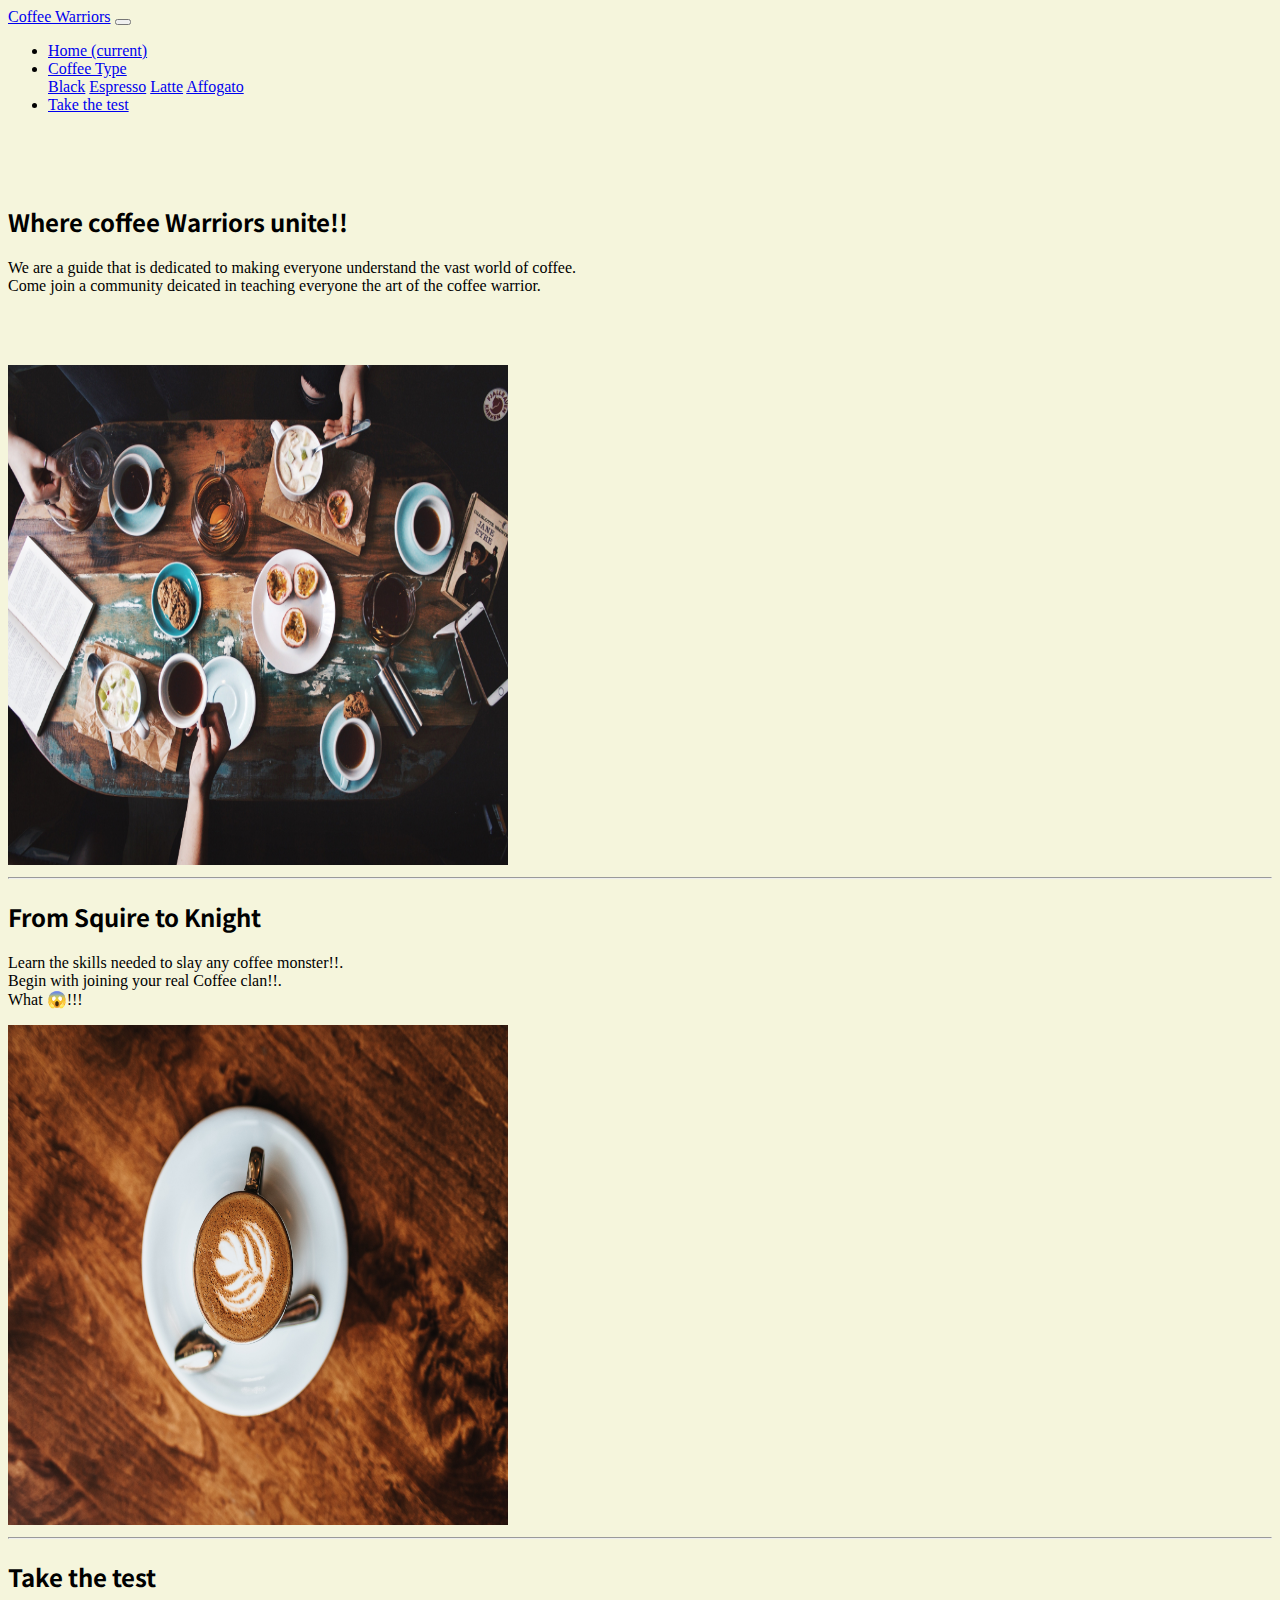
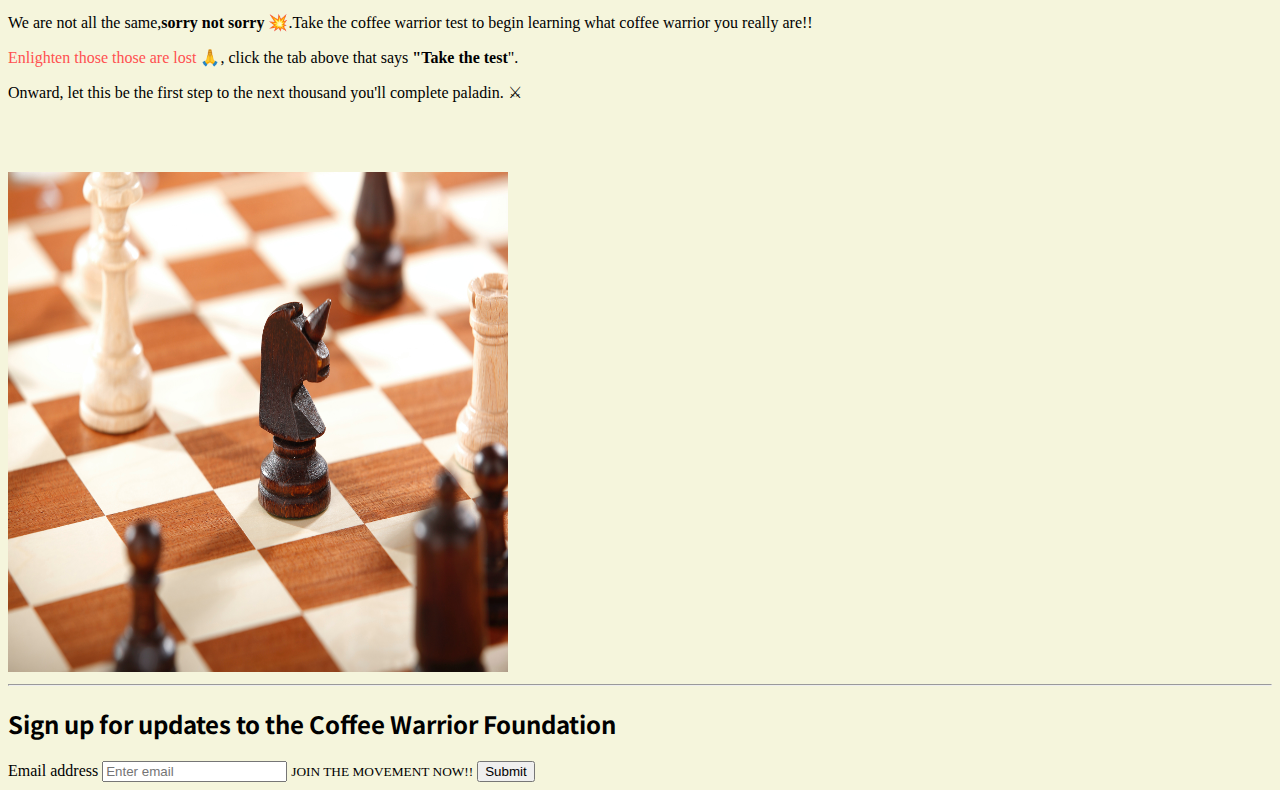
<file: index.html>
<!DOCTYPE html>
<html lang="en">

<head>
  <!-- header begins here -->
  <meta charset="utf-8">
  <meta name="viewport" content="width=device-width, initial-scale=1, shrink-to-fit=no">
  <meta name="description" content="">
  <meta name="author" content="">



  <!-- Bootstrap links-->
  <link rel="stylesheet" href="https://stackpath.bootstrapcdn.com/bootstrap/4.5.0/css/bootstrap.min.css"
    integrity="sha384-9aIt2nRpC12Uk9gS9baDl411NQApFmC26EwAOH8WgZl5MYYxFfc+NcPb1dKGj7Sk" crossorigin="anonymous">

  <script src="https://code.jquery.com/jquery-3.5.1.slim.min.js"
    integrity="sha384-DfXdz2htPH0lsSSs5nCTpuj/zy4C+OGpamoFVy38MVBnE+IbbVYUew+OrCXaRkfj"
    crossorigin="anonymous"></script>
  <script src="https://cdn.jsdelivr.net/npm/popper.js@1.16.0/dist/umd/popper.min.js"
    integrity="sha384-Q6E9RHvbIyZFJoft+2mJbHaEWldlvI9IOYy5n3zV9zzTtmI3UksdQRVvoxMfooAo"
    crossorigin="anonymous"></script>
  <script src="https://stackpath.bootstrapcdn.com/bootstrap/4.5.0/js/bootstrap.min.js"
    integrity="sha384-OgVRvuATP1z7JjHLkuOU7Xw704+h835Lr+6QL9UvYjZE3Ipu6Tp75j7Bh/kR0JKI"
    crossorigin="anonymous"></script>

  <link href="./css/style.css" rel="stylesheet">
  <style>

  </style>

</head>




<body>

  <header>
    <nav class="navbar navbar-expand-lg navbar-dark fixed-top  bg-dark">
      <a class="navbar-brand" href="index.html">Coffee Warriors</a>
      <button class="navbar-toggler" type="button" data-toggle="collapse" data-target="#navbarNav"
        aria-controls="navbarNav" aria-expanded="false" aria-label="Toggle navigation">
        <span class="navbar-toggler-icon"></span>
      </button>
      <div class="collapse navbar-collapse" id="navbarNav">
        <ul class="navbar-nav mr-auto">
          <li class="nav-item active">
            <a class="nav-link" href="#">Home <span class="sr-only">(current)</span></a>
          </li>

          <li class="nav-item dropdown">
            <a class="nav-link dropdown-toggle" href="#" id="navbarDropdown" role="button" data-toggle="dropdown"
              aria-haspopup="true" aria-expanded="false">
              Coffee Type
            </a>
            <div class="dropdown-menu" aria-labelledby="navbarDropdown">
              <a class="dropdown-item" href="black.html">Black</a>
              <a class="dropdown-item" href="expresso.html">Espresso</a>
              <!-- <div class="dropdown-divider"></div> -->
              <a class="dropdown-item" href="latte.html">Latte</a>
              <a class="dropdown-item" href="Affogato.html">Affogato</a>
            </div>
          <li class="nav-item">
            <a class="nav-link" href="takeTest.html">Take the test</a>
          </li>
        </ul>
    </nav>
  </header>

  <main role="main">

    <div class="row featurette">
      <div class="col-md-5">
        <br>
        <br>
        <br>
        <div class="text-center">
          <h2>Where coffee Warriors unite!!</h2>
          <p>We are a guide that is dedicated to making everyone understand the vast world of coffee.<br> Come join a
            community deicated in teaching everyone the art of the coffee warrior. </p>
        </div>
      </div>
      <div class="col-md-5">
        <!-- <img class="featurette-image img-fluid mx-auto" data-src="holder.js/500x500/auto" alt="Generic placeholder image"> -->
        <br><br><br>
        <img src='img/person-sitting-near-table-with-teacups-and-plates-2074130.jpg'
          class="featurette-image img-fluid mx-auto" alt="resonsive image" width="500px" height="500px">

      </div>
    </div>
    <hr class="featurette-divider">


    <div class="row featurette">
      <div class="col-md-5 order-md-2">
        <div class="text-center">
          <h2>From Squire to Knight</h2>
          <p>Learn the skills needed to slay any coffee monster!!.<br>Begin with joining your real Coffee
            clan!!.<br>What 😱!!!</p>
        </div>
      </div>
      <div class="col-md-5 order-md-1 ">
        <!-- <img class="featurette-image img-fluid mx-auto" data-src="holder.js/500x500/auto" alt="Generic placeholder image"> -->

        <img src='img/caffeine-cappuccino-coffee-coffee-shop-2396220.jpg' class="featurette-image img-fluid mx-auto"
          alt="resonsive image" width="500px" height="500px">

      </div>
    </div>
    <hr class="featurette-divider">

    <div class="row featurette">
      <div class="col-md-5">

        <div class="text-center">
          <h2>Take the test</h2>
          <p>We are not all the same,<b>sorry not sorry 💥</b>.Take the coffee warrior test to begin learning what
            coffee warrior you really are!!
          </p>
          <p><span style="color:rgb(255, 80, 80)"> Enlighten those those are lost</span> 🙏, click the tab above that
            says <b>"Take the test</b>". </p>
          <p>Onward, let this be the first step to the next thousand you'll complete paladin. ⚔</p>
        </div>
      </div>
      <div class="col-md-5">
        <!-- <img class="featurette-image img-fluid mx-auto" data-src="holder.js/500x500/auto" alt="Generic placeholder image"> -->
        <br><br><br>
        <img src='img/horse-chest-piece-on-chess-board-1660753.jpg' class="featurette-image img-fluid mx-auto"
          alt="resonsive image" width="500px" height="500px">

      </div>
    </div>
    <hr class="featurette-divider">

    <div class="signup">
      <h2 class="">Sign up for updates to the Coffee Warrior Foundation </h2>
      <form>
        <div class="col-md-3">
          <div class="form-group">
            <label for="exampleInputEmail1">Email address</label>
            <input type="email" class="form-control" id="exampleInputEmail1" aria-describedby="emailHelp "
              placeholder="Enter email">
            <small id="emailHelp" class="form-text text-muted">JOIN THE MOVEMENT NOW!!</small>
            <button type="submit" formaction="signUpPage.html" class="btn btn-primary mb-2">Submit</button>
          </div>

        </div>
      </form>
    </div>
  </main>
  <footer>
    <!-- footer of page begins here -->
  </footer> <!-- footer of page ends here -->


</body>

</html>
</file>
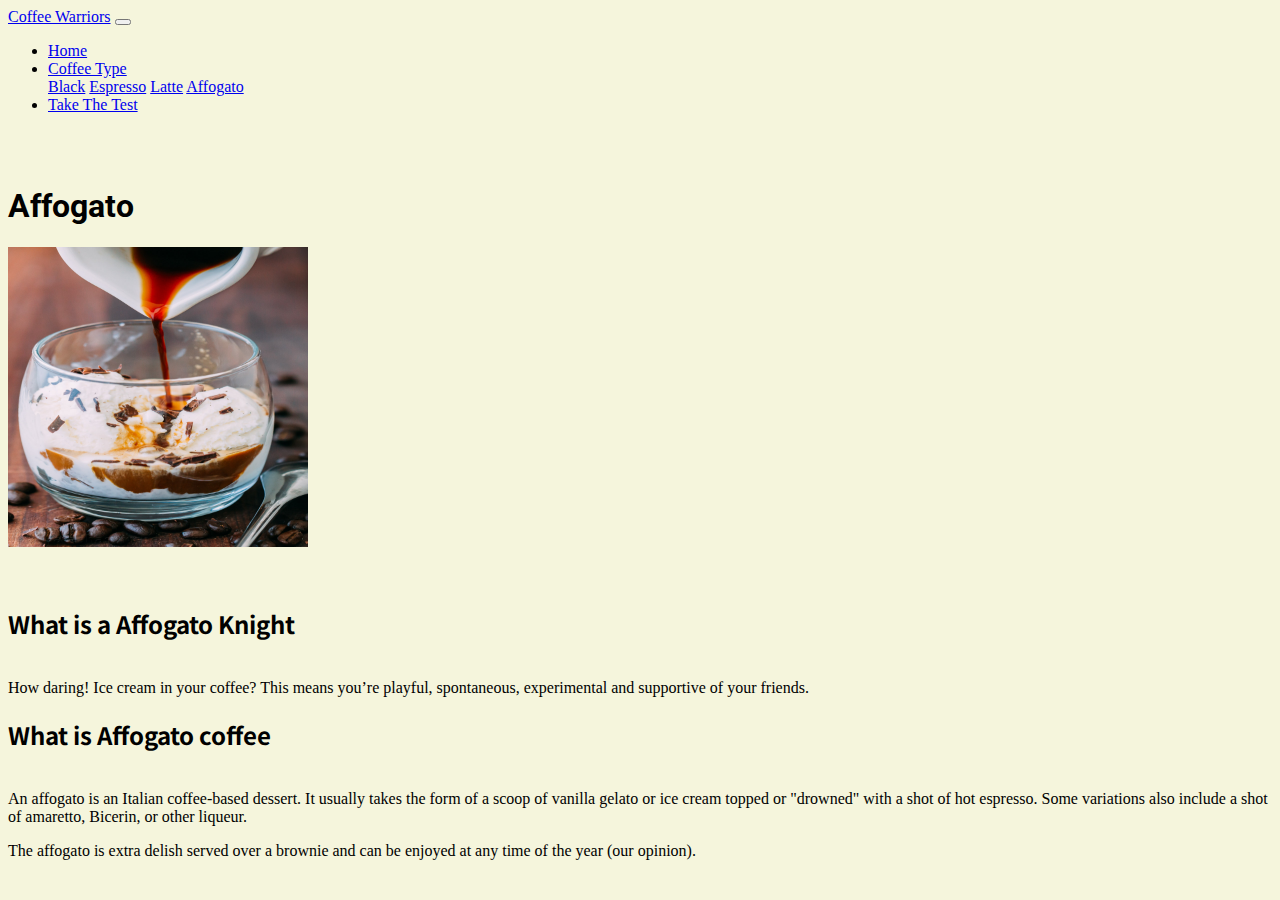
<file: Affogato.html>
<!DOCTYPE html>
<html lang="en">

<head>
    <!-- header begins here -->
    <meta charset="utf-8">
    <meta name="viewport" content="width=device-width, initial-scale=1, shrink-to-fit=no">
    <meta name="description" content="">
    <meta name="author" content="">

    <link href="./css/style.css" rel="stylesheet">

    <!-- Bootstrap links-->
    <link rel="stylesheet" href="https://stackpath.bootstrapcdn.com/bootstrap/4.5.0/css/bootstrap.min.css"
        integrity="sha384-9aIt2nRpC12Uk9gS9baDl411NQApFmC26EwAOH8WgZl5MYYxFfc+NcPb1dKGj7Sk" crossorigin="anonymous">

    <script src="https://code.jquery.com/jquery-3.5.1.slim.min.js"
        integrity="sha384-DfXdz2htPH0lsSSs5nCTpuj/zy4C+OGpamoFVy38MVBnE+IbbVYUew+OrCXaRkfj"
        crossorigin="anonymous"></script>
    <script src="https://cdn.jsdelivr.net/npm/popper.js@1.16.0/dist/umd/popper.min.js"
        integrity="sha384-Q6E9RHvbIyZFJoft+2mJbHaEWldlvI9IOYy5n3zV9zzTtmI3UksdQRVvoxMfooAo"
        crossorigin="anonymous"></script>
    <script src="https://stackpath.bootstrapcdn.com/bootstrap/4.5.0/js/bootstrap.min.js"
        integrity="sha384-OgVRvuATP1z7JjHLkuOU7Xw704+h835Lr+6QL9UvYjZE3Ipu6Tp75j7Bh/kR0JKI"
        crossorigin="anonymous"></script>

    <link href="./css/style.css" rel="stylesheet">


</head>

<body>
    <header>
        <nav class="navbar navbar-expand-lg navbar-dark fixed-top  bg-dark">
            <a class="navbar-brand" href="index.html">Coffee Warriors</a>
            <button class="navbar-toggler" type="button" data-toggle="collapse" data-target="#navbarNav"
                aria-controls="navbarNav" aria-expanded="false" aria-label="Toggle navigation">
                <span class="navbar-toggler-icon"></span>
            </button>

            <div class="collapse navbar-collapse" id="navbarNav">
                <ul class="navbar-nav mr-auto">
                    <li class="nav-item">
                        <a class="nav-link" href="index.html">Home</a>
                    </li>

                    <li class="nav-item dropdown active">
                        <a class="nav-link dropdown-toggle" href="#" id="navbarDropdown" role="button"
                            data-toggle="dropdown" aria-haspopup="true" aria-expanded="false">
                            Coffee Type
                        </a>
                        <div class="dropdown-menu" aria-labelledby="navbarDropdown">

                            <a class="dropdown-item" href="black.html">Black</a>
                            <a class="dropdown-item" href="expresso.html">Espresso</a>
                            <a class="dropdown-item" href="latte.html">Latte</a>
                            <a class="dropdown-item" href="Affogato.html">Affogato</a>
                        </div>
                    <li class="nav-item">
                        <a class="nav-link" href="takeTest.html">Take The Test</a>
                    </li>
                </ul>
        </nav>
    </header>
    <main role="main">
        <div class="col-md-auto">
            <br>
            <br>
            <h1 class="text-center">Affogato</h1>
        </div>

        <div class="col-md-auto">
            <div class="text-center">
                <img src='img/Affogato-Coffee-Dessert-8.jpg ' class="featurette-image img-fluid mx-auto"
                    alt="resonsive image" width="300px" height="300px">
            </div>
        </div>

        <div class="container">
            <div class="row justify-content-center">
                <div class="col-md-7">
                    <h2 class='text-center'><br>What is a Affogato Knight</h1>
                        <p class="text-center"><br>How daring! Ice cream in your coffee? This means
                            you’re playful, spontaneous, experimental and supportive of your friends. </p>
                </div>
            </div>
        </div>


        <div class="container">
            <div class="row justify-content-center">
                <div class="col-md-7">
                    <h2 class="text-center">What is Affogato coffee</h2>
                    <p class="text-center"><br>An affogato is an Italian coffee-based dessert. It usually takes the form
                        of a scoop of vanilla gelato or ice cream topped or "drowned" with a shot of hot espresso.
                        Some variations also include a shot of amaretto, Bicerin, or other liqueur.</p>

                    <p class="text-center">The affogato is extra delish served over a brownie and can be enjoyed at any
                        time of the year (our opinion).</p>
                </div>
            </div>
        </div>
    </main>
</body>

</html>
</file>
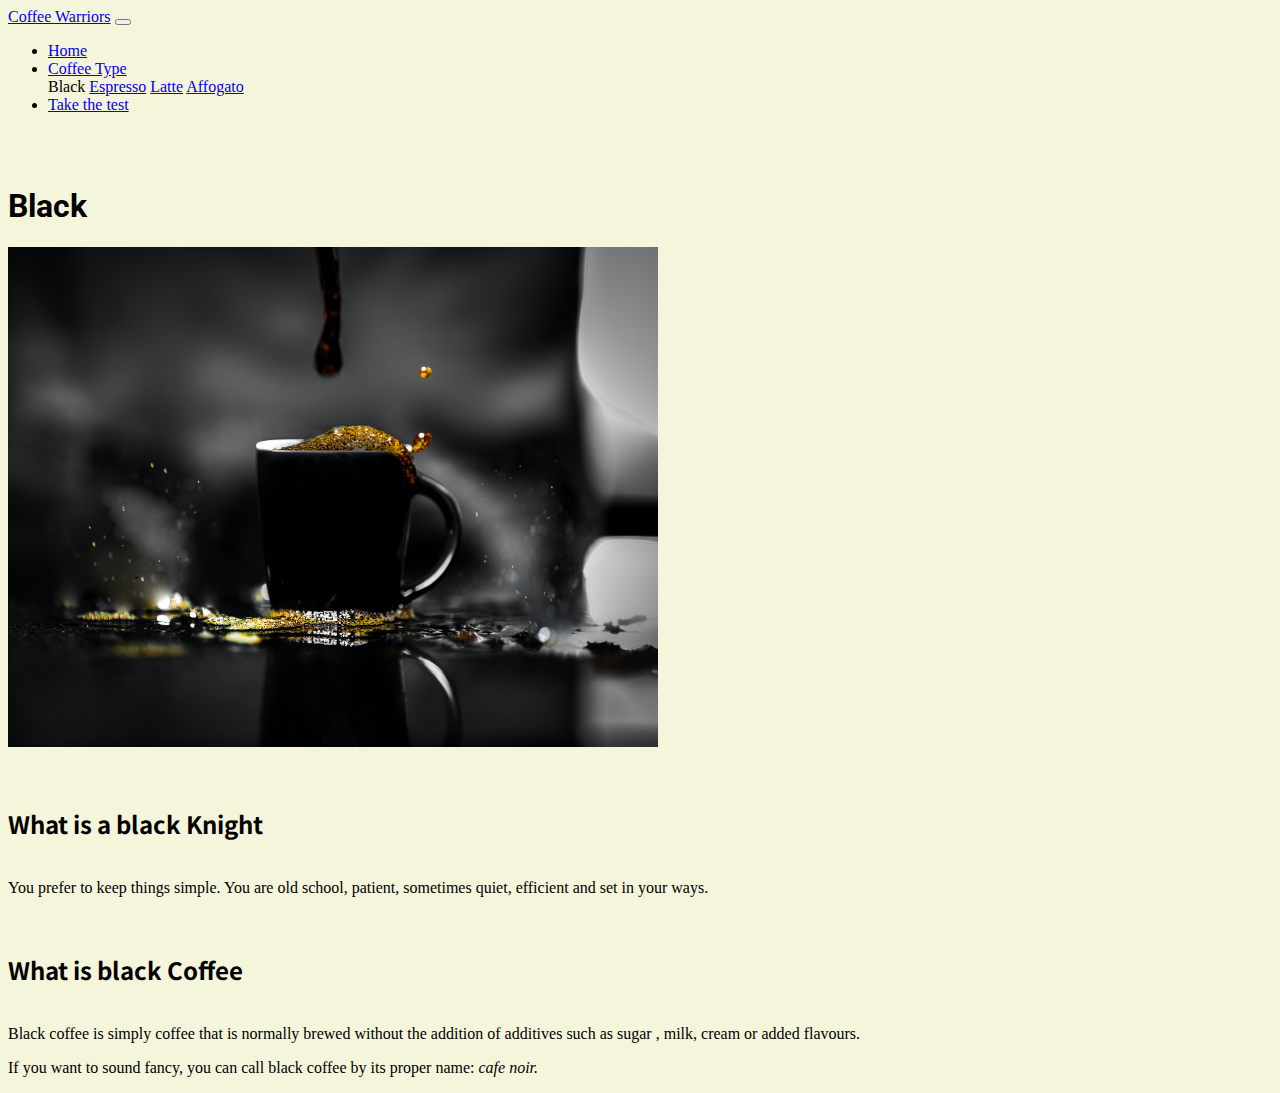
<file: black.html>
<!DOCTYPE html>
<html lang="en">

<head>
  <!-- header begins here -->
  <meta charset="utf-8">
  <meta name="viewport" content="width=device-width, initial-scale=1, shrink-to-fit=no">
  <meta name="description" content="">
  <meta name="author" content="">


  <!-- Bootstrap links-->
  <link rel="stylesheet" href="https://stackpath.bootstrapcdn.com/bootstrap/4.5.0/css/bootstrap.min.css"
    integrity="sha384-9aIt2nRpC12Uk9gS9baDl411NQApFmC26EwAOH8WgZl5MYYxFfc+NcPb1dKGj7Sk" crossorigin="anonymous">

  <script src="https://code.jquery.com/jquery-3.5.1.slim.min.js"
    integrity="sha384-DfXdz2htPH0lsSSs5nCTpuj/zy4C+OGpamoFVy38MVBnE+IbbVYUew+OrCXaRkfj"
    crossorigin="anonymous"></script>
  <script src="https://cdn.jsdelivr.net/npm/popper.js@1.16.0/dist/umd/popper.min.js"
    integrity="sha384-Q6E9RHvbIyZFJoft+2mJbHaEWldlvI9IOYy5n3zV9zzTtmI3UksdQRVvoxMfooAo"
    crossorigin="anonymous"></script>
  <script src="https://stackpath.bootstrapcdn.com/bootstrap/4.5.0/js/bootstrap.min.js"
    integrity="sha384-OgVRvuATP1z7JjHLkuOU7Xw704+h835Lr+6QL9UvYjZE3Ipu6Tp75j7Bh/kR0JKI"
    crossorigin="anonymous"></script>

  <link href="./css/style.css" rel="stylesheet">

</head>

<body>
  <header>
    <nav class="navbar navbar-expand-lg navbar-dark fixed-top  bg-dark">
      <a class="navbar-brand" href="index.html">Coffee Warriors</a>
      <button class="navbar-toggler" type="button" data-toggle="collapse" data-target="#navbarNav"
        aria-controls="navbarNav" aria-expanded="false" aria-label="Toggle navigation">
        <span class="navbar-toggler-icon"></span>
      </button>

      <div class="collapse navbar-collapse" id="navbarNav">
        <ul class="navbar-nav mr-auto">
          <li class="nav-item">
            <a class="nav-link" href="index.html">Home</a>
          </li>

          <li class="nav-item dropdown active">
            <a class="nav-link dropdown-toggle" href="#" id="navbarDropdown" role="button" data-toggle="dropdown"
              aria-haspopup="true" aria-expanded="false">
              Coffee Type
            </a>
            <div class="dropdown-menu" aria-labelledby="navbarDropdown">
              <a class="dropdown-item">Black</a>
              <a class="dropdown-item" href="expresso.html">Espresso</a>
              <a class="dropdown-item" href="latte.html">Latte</a>
              <a class="dropdown-item" href="Affogato.html">Affogato</a>
            </div>
          <li class="nav-item">
            <a class="nav-link" href="takeTest.html">Take the test</a>
          </li>
        </ul>
    </nav>
  </header>
  <main role="main">
    <div class="col-md-auto">
      <br>
      <br>
      <h1 class="text-center">Black</h1>
    </div>

    <div class="col-md-auto">
      <div class="text-center">
        <img src='img/cup-of-coffee-spilled-on-black-table-1235717.jpg' class="featurette-image img-fluid mx-auto"
          alt="resonsive image" width="650px" height="500px">
      </div>
    </div>
    <div class="container">
      <div class="row justify-content-center">
        <div class="col-md-7">
          <h2 class='text-center'><br>What is a black Knight</h1>
            <p class="text-center"><br>You prefer to keep things simple. You are old school, patient, sometimes quiet,
              efficient and set in your ways. </p>
        </div>
      </div>
    </div>



    <div class="container">
      <div class="row justify-content-center">
        <div class="col-md-7">
          <h2 class='text-center'><br>What is black Coffee</h1>
            <p class="text-center"><br>Black coffee is simply coffee that is normally brewed without the addition of
              additives such as sugar
              , milk, cream or added flavours. </p>

            <p class="text-center">If you want to sound fancy, you can call black coffee by its proper name: <i>cafe
                noir.</i></p>
        </div>
      </div>
    </div>
  </main>

</body>

</html>
</file>
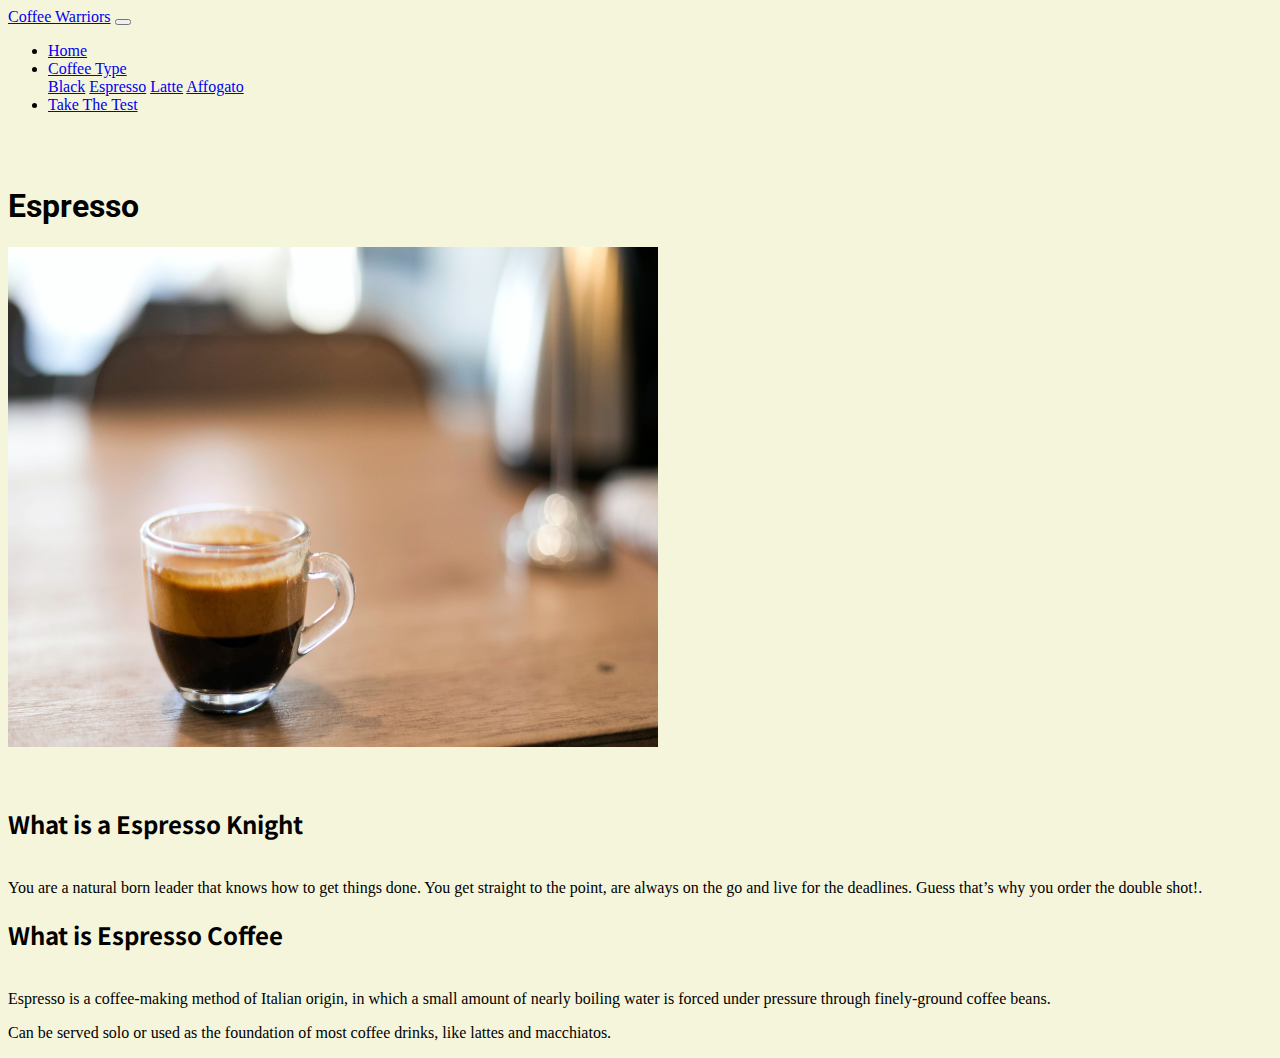
<file: expresso.html>
<!DOCTYPE html>
<html lang="en">

<head>
  <!-- header begins here -->
  <meta charset="utf-8">
  <meta name="viewport" content="width=device-width, initial-scale=1, shrink-to-fit=no">
  <meta name="description" content="">
  <meta name="author" content="">



  <!-- Bootstrap links-->
  <link rel="stylesheet" href="https://stackpath.bootstrapcdn.com/bootstrap/4.5.0/css/bootstrap.min.css"
    integrity="sha384-9aIt2nRpC12Uk9gS9baDl411NQApFmC26EwAOH8WgZl5MYYxFfc+NcPb1dKGj7Sk" crossorigin="anonymous">

  <script src="https://code.jquery.com/jquery-3.5.1.slim.min.js"
    integrity="sha384-DfXdz2htPH0lsSSs5nCTpuj/zy4C+OGpamoFVy38MVBnE+IbbVYUew+OrCXaRkfj"
    crossorigin="anonymous"></script>
  <script src="https://cdn.jsdelivr.net/npm/popper.js@1.16.0/dist/umd/popper.min.js"
    integrity="sha384-Q6E9RHvbIyZFJoft+2mJbHaEWldlvI9IOYy5n3zV9zzTtmI3UksdQRVvoxMfooAo"
    crossorigin="anonymous"></script>
  <script src="https://stackpath.bootstrapcdn.com/bootstrap/4.5.0/js/bootstrap.min.js"
    integrity="sha384-OgVRvuATP1z7JjHLkuOU7Xw704+h835Lr+6QL9UvYjZE3Ipu6Tp75j7Bh/kR0JKI"
    crossorigin="anonymous"></script>

  <link href="./css/style.css" rel="stylesheet">
</head>

<body>
  <header>
    <nav class="navbar navbar-expand-lg navbar-dark fixed-top  bg-dark">
      <a class="navbar-brand" href="index.html">Coffee Warriors</a>
      <button class="navbar-toggler" type="button" data-toggle="collapse" data-target="#navbarNav"
        aria-controls="navbarNav" aria-expanded="false" aria-label="Toggle navigation">
        <span class="navbar-toggler-icon"></span>
      </button>

      <div class="collapse navbar-collapse" id="navbarNav">
        <ul class="navbar-nav mr-auto">
          <li class="nav-item">
            <a class="nav-link" href="index.html">Home</a>
          </li>

          <li class="nav-item dropdown active">
            <a class="nav-link dropdown-toggle" href="#" id="navbarDropdown" role="button" data-toggle="dropdown"
              aria-haspopup="true" aria-expanded="false">
              Coffee Type
            </a>
            <div class="dropdown-menu" aria-labelledby="navbarDropdown">
              <a class="dropdown-item" href="black.html">Black</a>
              <a class="dropdown-item" href="expresso.html">Espresso</a>
              <a class="dropdown-item" href="latte.html">Latte</a>
              <a class="dropdown-item" href="Affogato.html">Affogato</a>
            </div>
          <li class="nav-item">
            <a class="nav-link" href="takeTest.html">Take The Test</a>
          </li>
        </ul>
    </nav>
  </header>
  <main role="main">
    <div class="col-md-auto">
      <br>
      <br>
      <h1 class="text-center">Espresso</h1>
    </div>

    <div class="col-md-auto">
      <div class="text-center">
        <img src='img/selective-focus-photography-of-a-cup-of-black-coffee-1233528.jpg'
          class="featurette-image img-fluid mx-auto" alt="resonsive image" width="650px" height="500px">
      </div>
    </div>
    <div class="container">
      <div class="row justify-content-center">
        <div class="col-md-7">
          <h2 class='text-center'><br>What is a Espresso Knight</h1>
            <p class="text-center"><br>You are a natural born leader that knows how to get things done. You get straight
              to the point,
              are always on the go and live for the deadlines. Guess that’s why you order the double shot!. </p>
        </div>
      </div>
    </div>

    <div class="container">
      <div class="row justify-content-center">
        <div class="col-md-7">
          <h2 class="text-center">What is Espresso Coffee</h2>
          <p class="text-center"><br>Espresso is a coffee-making method of Italian origin, in which a small amount of
            nearly
            boiling water is forced under pressure through finely-ground coffee beans.</p>

          <p class="text-center">Can be served solo or used as the foundation of most coffee drinks, like lattes and
            macchiatos.</p>
        </div>
      </div>
    </div>
  </main>
</body>

</html>
</file>
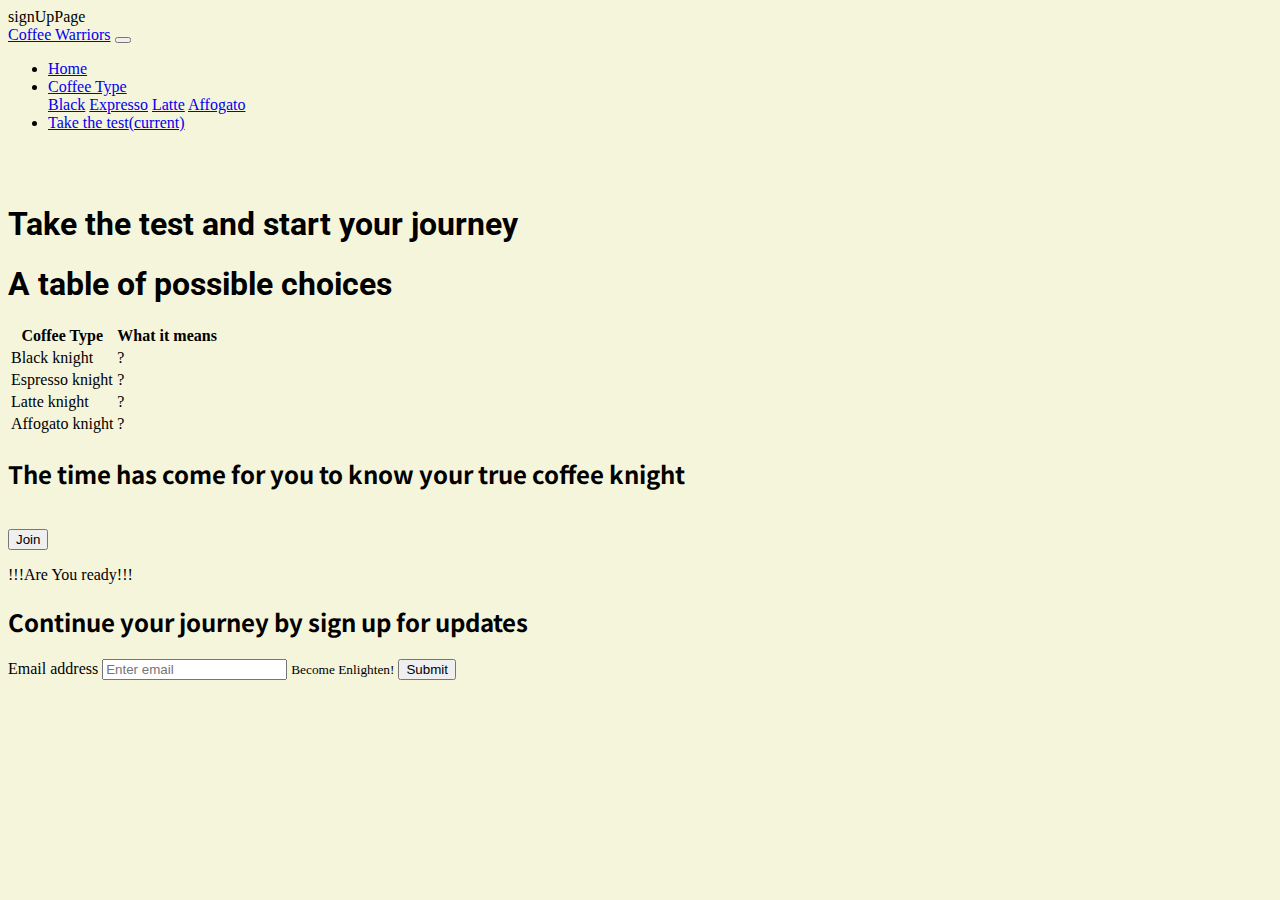
<file: takeTest.html>
signUpPage

<!DOCTYPE html>
<html lang="en">

<head>
  <!-- header begins here -->
  <meta charset="utf-8">
  <meta name="viewport" content="width=device-width, initial-scale=1, shrink-to-fit=no">
  <meta name="description" content="">
  <meta name="author" content="">

  <link href="./css/style.css" rel="stylesheet">

  <!-- Bootstrap links-->
  <link rel="stylesheet" href="https://stackpath.bootstrapcdn.com/bootstrap/4.5.0/css/bootstrap.min.css"
    integrity="sha384-9aIt2nRpC12Uk9gS9baDl411NQApFmC26EwAOH8WgZl5MYYxFfc+NcPb1dKGj7Sk" crossorigin="anonymous">

  <script src="https://code.jquery.com/jquery-3.5.1.slim.min.js"
    integrity="sha384-DfXdz2htPH0lsSSs5nCTpuj/zy4C+OGpamoFVy38MVBnE+IbbVYUew+OrCXaRkfj"
    crossorigin="anonymous"></script>
  <script src="https://cdn.jsdelivr.net/npm/popper.js@1.16.0/dist/umd/popper.min.js"
    integrity="sha384-Q6E9RHvbIyZFJoft+2mJbHaEWldlvI9IOYy5n3zV9zzTtmI3UksdQRVvoxMfooAo"
    crossorigin="anonymous"></script>
  <script src="https://stackpath.bootstrapcdn.com/bootstrap/4.5.0/js/bootstrap.min.js"
    integrity="sha384-OgVRvuATP1z7JjHLkuOU7Xw704+h835Lr+6QL9UvYjZE3Ipu6Tp75j7Bh/kR0JKI"
    crossorigin="anonymous"></script>

  <link href="./css/style.css" rel="stylesheet">
</head>

<body>

</body>
<header>
  <nav class="navbar navbar-expand-lg navbar-dark fixed-top  bg-dark">
    <a class="navbar-brand" href="index.html">Coffee Warriors</a>
    <button class="navbar-toggler" type="button" data-toggle="collapse" data-target="#navbarNav"
      aria-controls="navbarNav" aria-expanded="false" aria-label="Toggle navigation">
      <span class="navbar-toggler-icon"></span>
    </button>

    <div class="collapse navbar-collapse" id="navbarNav">
      <ul class="navbar-nav mr-auto">
        <li class="nav-item">
          <a class="nav-link" href="index.html">Home</a>
        </li>

        <li class="nav-item dropdown">
          <a class="nav-link dropdown-toggle" href="#" id="navbarDropdown" role="button" data-toggle="dropdown"
            aria-haspopup="true" aria-expanded="false">
            Coffee Type
          </a>
          <div class="dropdown-menu" aria-labelledby="navbarDropdown">

            <a class="dropdown-item" href="black.html">Black</a>
            <a class="dropdown-item" href="expresso.html">Expresso</a>
            <a class="dropdown-item" href="latte.html">Latte</a>
            <a class="dropdown-item" href="Affogato.html">Affogato</a>
          </div>
        <li class="nav-item active">
          <a class="nav-link" href="takeTest.html">Take the test<span class="sr-only">(current)</span></a>
        </li>
      </ul>
  </nav>
</header>
<br>
<br>
<div <div class="col-md-auto">
  <h1 class=text-center>Take the test and start your journey</h1>
</div>
<div <div class="col-md-auto">
  <h1 class=text-center>A table of possible choices</h1>
</div>

<div class="container-fluid">
  <div class="row justify-content-center">
    <div class="col-lg-6 col-md-4 col-sm-12">
      <table class="table table-bordered">
        <thead>

          <tr>
            <th>Coffee Type</th>
            <th>What it means</th>
          </tr>
        </thead>
        <tbody>
          <tr>
            <td>Black knight</td>
            <td>?</td>
          </tr>

          <tr>
            <td>Espresso knight</td>
            <td>?</td>
          </tr>
          <tr>
            <td>Latte knight</td>
            <td>?</td>
          </tr>
          <tr>
            <td>Affogato knight</td>
            <td>?</td>
          </tr>
        </tbody>
      </table>
    </div>
  </div>
</div>

<div class="container">
  <div class="row justify-content-center">
    <div class="col-md-7">
      <h2 class="text-center">The time has come for you to know your true coffee knight</h2>

      <div class="text-center">
        <br>
        <button id="Join">Join</button>

        <p class="text-center" id="answer">!!!Are You ready!!!</p>
      </div>
    </div>
  </div>
</div>
<div class="container">
  <div class="row justify-content-center">
    <div class="signup">
      <h2 class="">Continue your journey by sign up for updates </h2>
      <form>
        <div class="col-md-4">
          <div class="form-group">
            <label for="exampleInputEmail1">Email address</label>
            <input type="email" class="form-control" id="exampleInputEmail1" aria-describedby="emailHelp "
              placeholder="Enter email">
            <small id="emailHelp" class="form-text text-muted">Become Enlighten!</small>
            <button type="submit" formaction="signUpPage.html" class="btn btn-primary mb-2">Submit</button>
          </div>
        </div>
    </div>

    <!-- <h2>Click the button to be assigned </h2>
  <button id="Join">Join</button>
  <p id="answer">Are you not entertained</p> -->

    <script>
      document.getElementById("Join").addEventListener("click", randomButton);

      function randomButton() {
        var x = Math.floor((Math.random() * 5) + 1);
        var cheater = false;
        if (cheater != true) {
          if (x == 1) {
            cheater = true;
            return document.getElementById("answer").innerHTML = '<a href="black.html">Black Knight</a>';
          }
          else if (x == 2) {
            cheater = true;
            return document.getElementById("answer").innerHTML = '<a href="expresso.html">Espresso Knight</a>';
          }
          else if (x == 3) {
            cheater = true;
            return document.getElementById("answer").innerHTML = '<a href="latte.html">Latte Kight</a>';
          }
          else if (x == 4) {
            cheater = true;
            return document.getElementById("answer").innerHTML = '<a href="Affogato.html">Affogato Knight</a>';
          }
          else {
            cheater = true;
            return document.getElementById("answer").innerHTML = " You are not ready my young one, continue training.";
          }
        }
        else {
          alert('Accept it, this is your destiny my knight')
        }

      }
      function randomizer() {

        randomButton(x)
      }

    </script>

</html>
</file>
<file: css/style.css>
@import url('https://fonts.googleapis.com/css2?family=Roboto&display=swap');
/*font-family: 'Roboto', sans-serif;  */

@import url('https://fonts.googleapis.com/css2?family=Noto+Sans+JP&display=swap');




body {
    background-color: #f5f5dc;
}

h1{
    font-family: 'Roboto', sans-serif;
    color: rgb(0, 0, 0);
    /* text-align: center;
    position:relative;
    left:800px;    
    top:320px;
    font-size: 30px; */
}
h2{

    font-family: 'Noto Sans JP', sans-serif;

    color: black;
    /* text-align: left;
    text-underline-position: below; */

}
</file>
